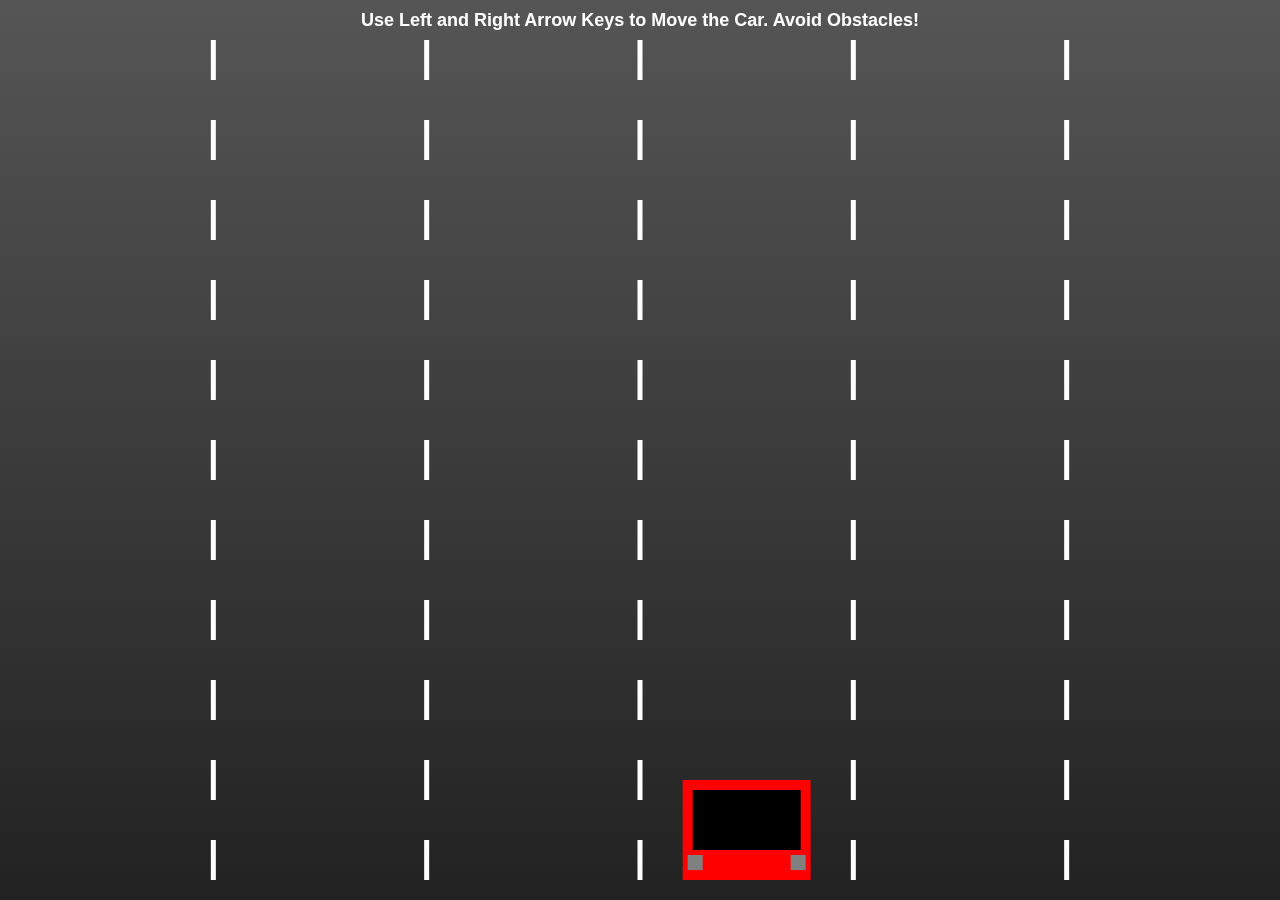
<file: game.html>
<!DOCTYPE html>
<html lang="en">
<head>
    <meta charset="UTF-8">
    <meta name="viewport" content="width=device-width, initial-scale=1.0">
    <title>Car Dodge Game</title>
    <style>
        body {
            margin: 0;
            overflow: hidden;
            background-color: #f0f0f0;
            font-family: Arial, sans-serif;
        }
        canvas {
            display: block;
            background: linear-gradient(#555, #222);
        }
        #instructions {
            position: absolute;
            top: 10px;
            left: 50%;
            transform: translateX(-50%);
            color: white;
            font-size: 18px;
            font-weight: bold;
            text-align: center;
        }
        #restart {
            display: none;
            position: absolute;
            top: 50%;
            left: 50%;
            transform: translate(-50%, -50%);
            background: white;
            padding: 20px 40px;
            font-size: 20px;
            font-weight: bold;
            color: black;
            cursor: pointer;
            border: none;
            border-radius: 10px;
        }
    </style>
</head>
<body>
<div id="instructions">Use Left and Right Arrow Keys to Move the Car. Avoid Obstacles!</div>
<button id="restart">Restart Game</button>
<canvas id="gameCanvas"></canvas>
<script>
    const canvas = document.getElementById("gameCanvas");
    const ctx = canvas.getContext("2d");
    const restartBtn = document.getElementById("restart");

    canvas.width = window.innerWidth;
    canvas.height = window.innerHeight;

    const laneCount = 6;
    const laneWidth = canvas.width / laneCount;
    const carWidth = laneWidth * 0.6;
    const carHeight = 100;
    let carX = Math.floor(laneCount / 2) * laneWidth + laneWidth / 2 - carWidth / 2;
    const carY = canvas.height - carHeight - 20;
    let carSpeed = laneWidth;

    let obstacles = [];
    const obstacleWidth = laneWidth * 0.6;
    const obstacleHeight = 100;
    let obstacleSpeed = 5;
    let backgroundOffset = 0;
    let score = 0;
    let gameOver = false;

    document.addEventListener("keydown", (e) => {
        if (e.key === "ArrowLeft" && carX > laneWidth / 2) carX -= carSpeed;
        if (e.key === "ArrowRight" && carX < canvas.width - laneWidth / 2 - carWidth) carX += carSpeed;
    });

    function createObstacle() {
        const laneIndex = Math.floor(Math.random() * laneCount);
        const x = laneIndex * laneWidth + laneWidth / 2 - obstacleWidth / 2;
        obstacles.push({ x, y: -obstacleHeight });
    }

    function drawRoadLines() {
        ctx.strokeStyle = "white";
        ctx.lineWidth = 5;
        ctx.setLineDash([40, 40]);
        for (let i = 1; i < laneCount; i++) {
            const laneX = i * laneWidth;
            ctx.beginPath();
            ctx.moveTo(laneX, -canvas.height + backgroundOffset);
            ctx.lineTo(laneX, canvas.height + backgroundOffset);
            ctx.stroke();
        }
    }

    function drawCar(x, y, color) {
        ctx.fillStyle = color;
        ctx.fillRect(x, y, carWidth, carHeight);
        ctx.fillStyle = "black";
        ctx.fillRect(x + 10, y + 10, carWidth - 20, carHeight - 40); // Body detail
        ctx.fillStyle = "gray";
        ctx.fillRect(x + 5, y + 75, 15, 15); // Left wheel
        ctx.fillRect(x + carWidth - 20, y + 75, 15, 15); // Right wheel
    }

    function update() {
        if (gameOver) return;

        backgroundOffset += obstacleSpeed;
        if (backgroundOffset >= canvas.height) backgroundOffset = 0;

        ctx.clearRect(0, 0, canvas.width, canvas.height);
        drawRoadLines();

        drawCar(carX, carY, "red");

        obstacles.forEach((obstacle, index) => {
            obstacle.y += obstacleSpeed;
            drawCar(obstacle.x, obstacle.y, "blue");

            if (
                carX < obstacle.x + obstacleWidth &&
                carX + carWidth > obstacle.x &&
                carY < obstacle.y + obstacleHeight &&
                carY + carHeight > obstacle.y
            ) {
                gameOver = true;
                restartBtn.style.display = "block";
                alert(`Game Over! Score: ${score}`);
            }

            if (obstacle.y > canvas.height) {
                obstacles.splice(index, 1);
                score++;
                if (score % 5 === 0) obstacleSpeed += 1;
            }
        });

        if (!gameOver) requestAnimationFrame(update);
    }

    setInterval(createObstacle, 1000);
    update();

    restartBtn.addEventListener("click", () => {
        gameOver = false;
        carX = Math.floor(laneCount / 2) * laneWidth + laneWidth / 2 - carWidth / 2;
        obstacles = [];
        score = 0;
        obstacleSpeed = 5;
        restartBtn.style.display = "none";
        update();
    });
</script>
</body>
</html>
</file>
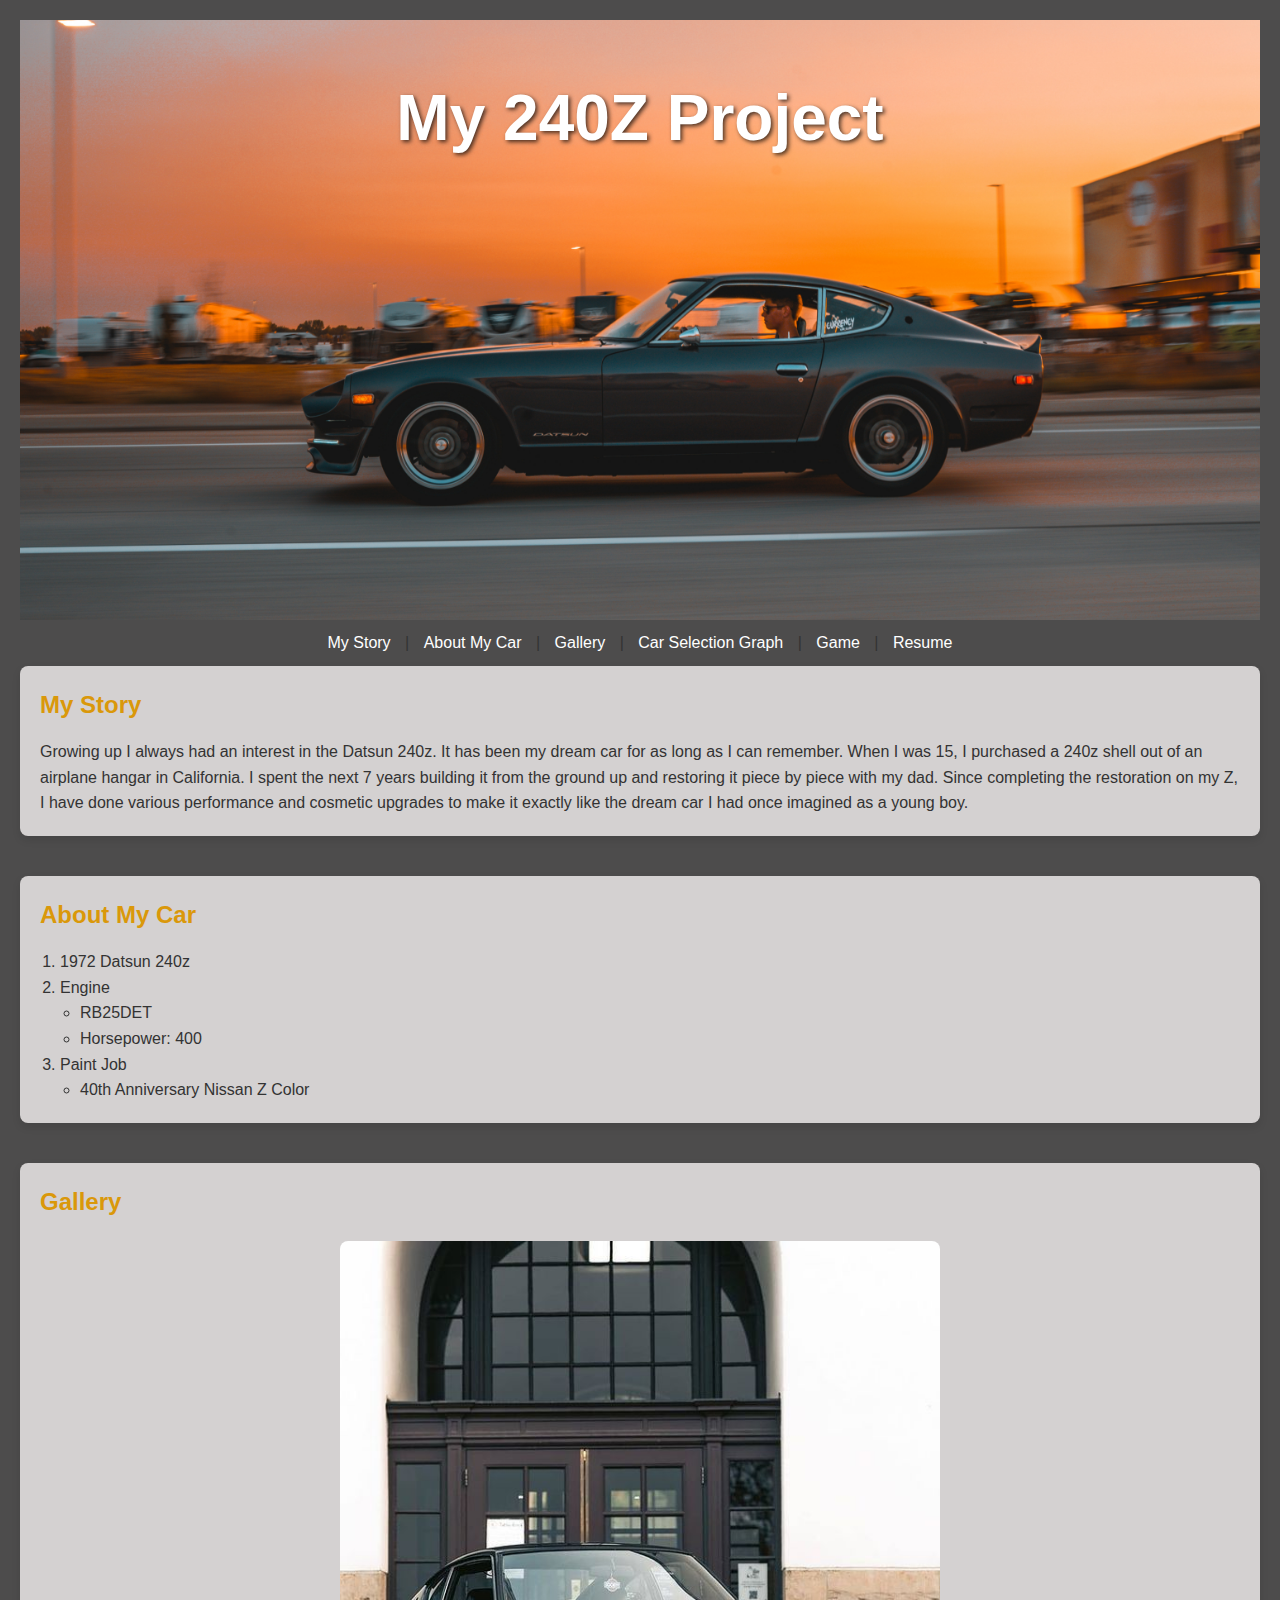
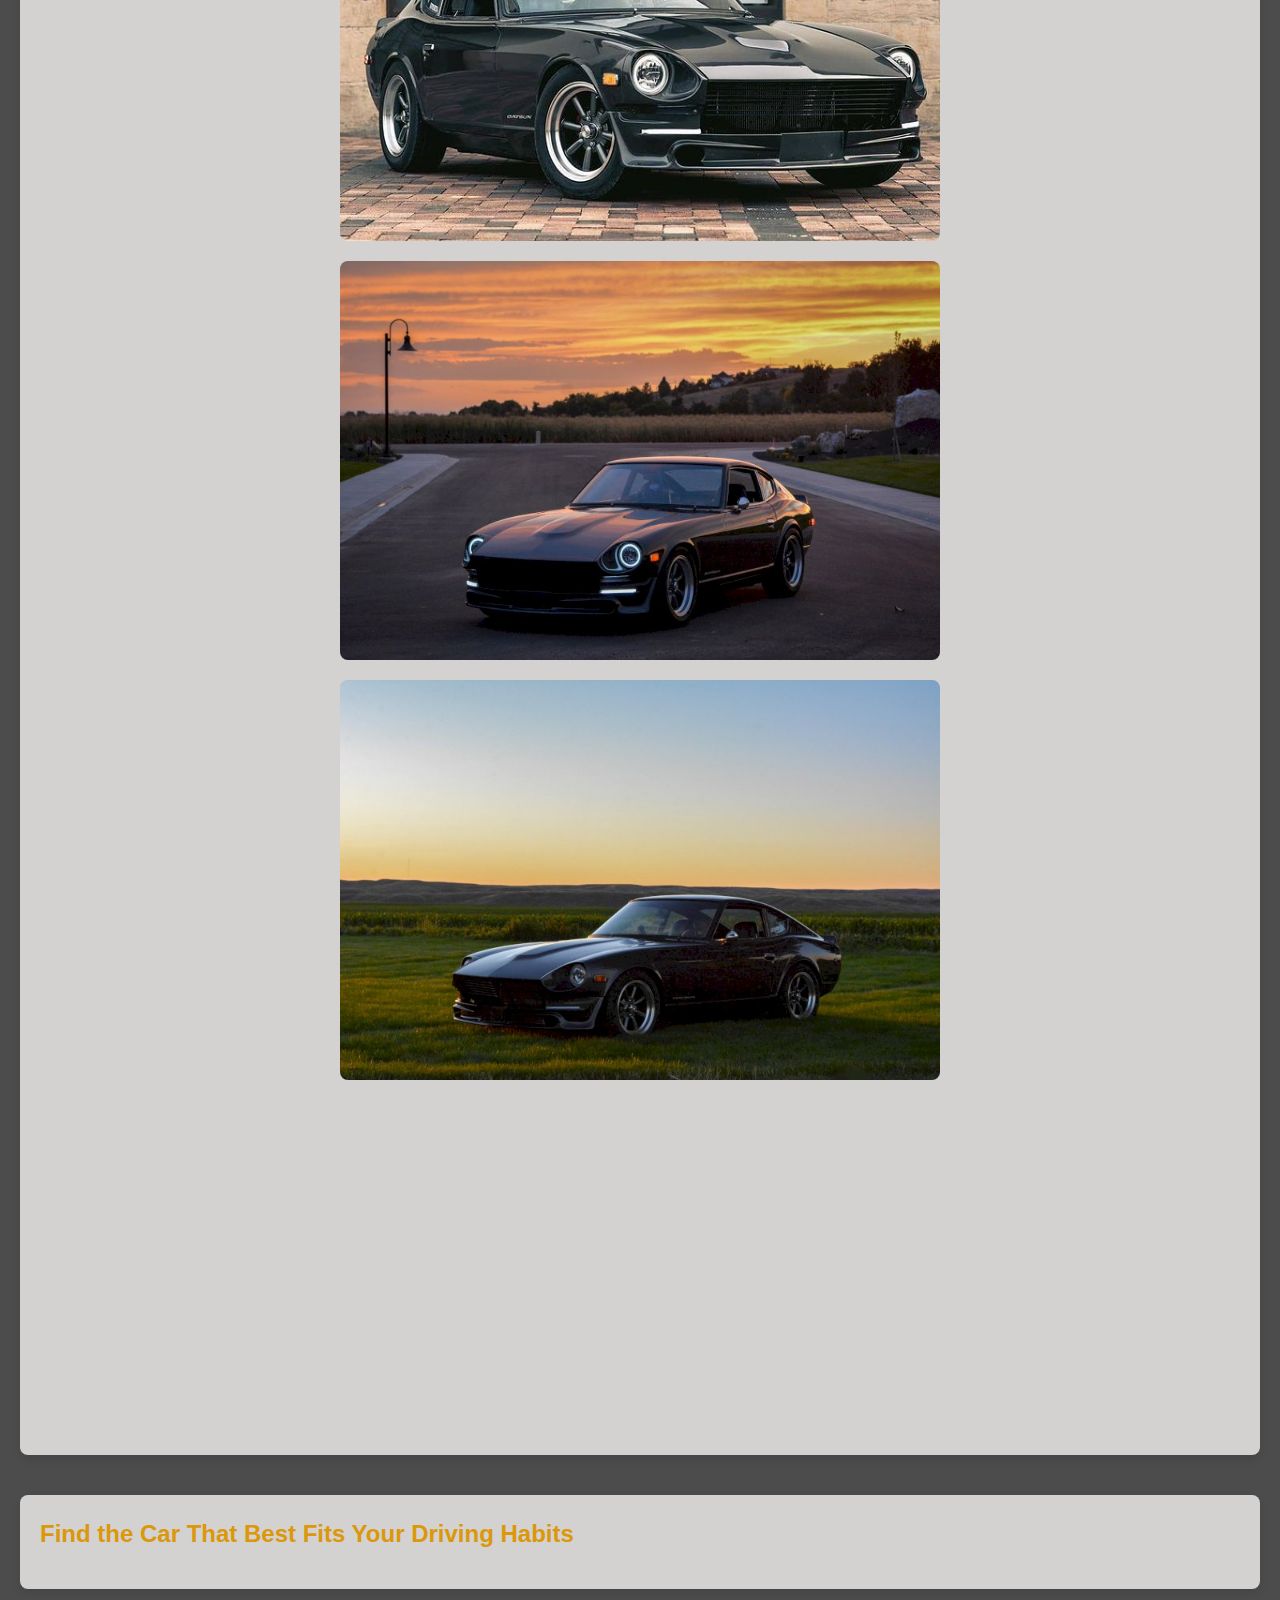
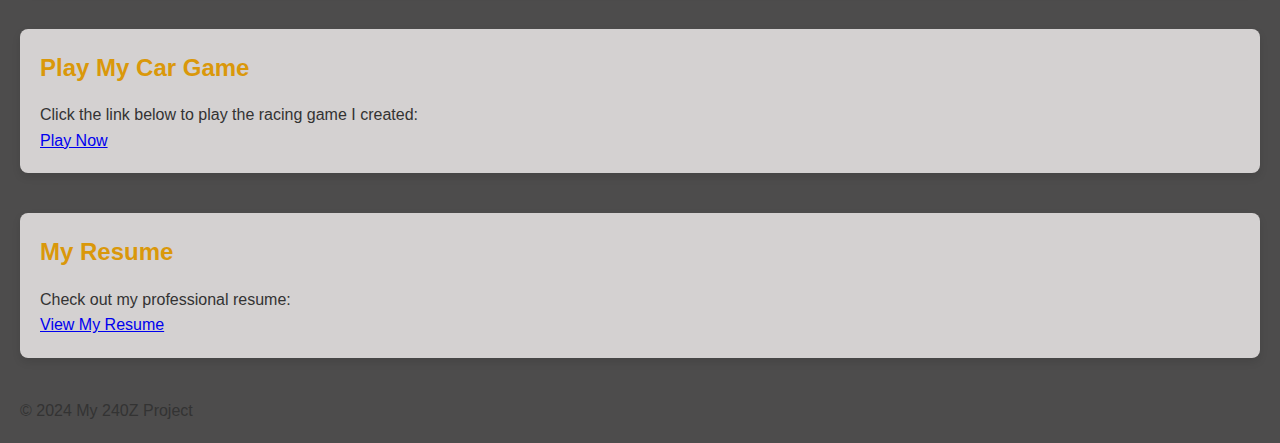
<file: scratchpage.html>
<!DOCTYPE html>
<html lang="en">
<head>
    <meta charset="UTF-8">
    <meta name="viewport" content="width=device-width, initial-scale=1.0">
    <title>My 240Z Passion Project</title>
    <link rel="stylesheet" href="style.css">
</head>
<body>
    <header>
        <div class="title-background">
            <h1>My 240Z Project</h1>
        </div>
        <nav>
            <a href="#MyStory">My Story</a> | 
            <a href="#features">About My Car</a> | 
            <a href="#gallery">Gallery</a> |
            <a href="#find-car">Car Selection Graph</a> |
            <a href="#game">Game</a> |
            <a href="#resume">Resume</a>
        </nav>
    </header>
    
    <main>
        <section id="MyStory">
            <h2>My Story</h2>
            <p>Growing up I always had an interest in the Datsun 240z. It has been my dream car for as long as I can remember. When I was 15, I purchased a 240z shell out of an airplane hangar in California. I spent the next 7 years building it from the ground up and restoring it piece by piece with my dad. Since completing the restoration on my Z, I have done various performance and cosmetic upgrades to make it exactly like the dream car I had once imagined as a young boy.</p>
        </section>

        <section id="features">
            <h2>About My Car</h2>
            <ol>
                <li>1972 Datsun 240z</li>
                <li>Engine
                    <ul>
                        <li>RB25DET</li>
                        <li>Horsepower: 400</li>
                    </ul>
                </li>
                <li>Paint Job
                    <ul>
                        <li>40th Anniversary Nissan Z Color</li>
                    </ul>
                </li>
            </ol>
        </section>

        <section id="gallery">
            <h2>Gallery</h2>
            <img src="Pics/car1.jpg" alt="Datsun 240Z in front of building" style="width:100%; max-width:600px;">
            <img src="Pics/car2.jpg" alt="Datsun 240Z on road backed by sunset" style="width:100%; max-width:600px;">
            <img src="Pics/car3.jpg" alt="Datsun 240Z on grass" style="width:100%; max-width:600px;">
            <iframe width="560" height="315" src="https://www.youtube.com/embed/o9qJ29GcZOY?si=u4GJkPnrz6Rp2p0k" title="YouTube video player" frameborder="0" allow="accelerometer; autoplay; clipboard-write; encrypted-media; gyroscope; picture-in-picture; web-share" referrerpolicy="strict-origin-when-cross-origin" allowfullscreen></iframe>
        </section>

        <section id="find-car">
            <h2>Find the Car That Best Fits Your Driving Habits</h2>
            <div class='tableauPlaceholder' id='viz1734568382763' style='position: relative'>
                <noscript>
                    <a href='#'>
                        <img alt='Vehicle Fuel Efficiency ' src='https:&#47;&#47;public.tableau.com&#47;static&#47;images&#47;Sh&#47;Should-I-buy-the-hummer-or-the-prius_10_0&#47;FuelEfficiencyComparision&#47;1_rss.png' style='border: none' />
                    </a>
                </noscript>
                <object class='tableauViz' style='display:none;'>
                    <param name='host_url' value='https%3A%2F%2Fpublic.tableau.com%2F' />
                    <param name='embed_code_version' value='3' />
                    <param name='site_root' value='' />
                    <param name='name' value='Should-I-buy-the-hummer-or-the-prius_10_0&#47;FuelEfficiencyComparision' />
                    <param name='tabs' value='no' />
                    <param name='toolbar' value='yes' />
                    <param name='static_image' value='https:&#47;&#47;public.tableau.com&#47;static&#47;images&#47;Sh&#47;Should-I-buy-the-hummer-or-the-prius_10_0&#47;FuelEfficiencyComparision&#47;1.png' />
                    <param name='animate_transition' value='yes' />
                    <param name='display_static_image' value='yes' />
                    <param name='display_spinner' value='yes' />
                    <param name='display_overlay' value='yes' />
                    <param name='display_count' value='yes' />
                    <param name='language' value='en-US' />
                </object>
            </div>
            <script type='text/javascript'>
                var divElement = document.getElementById('viz1734568382763');
                var vizElement = divElement.getElementsByTagName('object')[0];
                if (divElement.offsetWidth > 800) {
                    vizElement.style.width = '100%';
                    vizElement.style.height = (divElement.offsetWidth * 0.75) + 'px';
                } else if (divElement.offsetWidth > 500) {
                    vizElement.style.width = '100%';
                    vizElement.style.height = (divElement.offsetWidth * 0.75) + 'px';
                } else {
                    vizElement.style.width = '100%';
                    vizElement.style.height = (divElement.offsetWidth * 1.77) + 'px';
                }
                var scriptElement = document.createElement('script');
                scriptElement.src = 'https://public.tableau.com/javascripts/api/viz_v1.js';
                vizElement.parentNode.insertBefore(scriptElement, vizElement);
            </script>
        </section>
        
        <section id="game">
            <h2>Play My Car Game</h2>
            <p>Click the link below to play the racing game I created:</p>
            <a href="game.html" target="_blank">Play Now</a>
        </section>

        <section id="resume">
            <h2>My Resume</h2>
            <p>Check out my professional resume:</p>
            <a href="index.html" target="_blank">View My Resume</a>
        </section>

    </main>

    <footer>
        <p>&copy; 2024 My 240Z Project</p>
    </footer>
</body>
</html>
</file>
<file: style.css>
/* Reset some default styles */
* {
    margin: 0;
    padding: 0;
    box-sizing: border-box;
}

/* Body Styling */
body {
    font-family: Arial, sans-serif;
    background-color: #4d4c4c;
    color: #333; /* Dark gray text */
    line-height: 1.6;
    padding: 20px;
}

/* Navigation Links */
nav a, footer a {
    display: inline-block;
    text-align: center; 
    margin: 0 10px; 
    color: white; 
    text-decoration: none;
    transition: color 0.3s;
}

nav {
    text-align: center;
    padding: 10px 0;
}

nav a:hover, footer a:hover {
    color: #f0a500;
    transition: background-color 0.3s, color 0.3s;
}

/* Header Title Background */
.title-background {
    background-image: url('Pics/Car4.jpg');
    background-size: cover;
    background-position: center;
    background-repeat: no-repeat;
    text-align: center;
    padding: 100px 0;
    min-height: 600px;
    margin: 0;
    color: white;
    text-shadow: 2px 2px 4px rgba(0, 0, 0, 0.7);
}

h1 {
    font-size: 4rem;
    font-weight: bold;
    line-height: 1.2;
    color: white;
    text-shadow: 2px 2px 4px rgba(0, 0, 0, 0.7);
    margin: 0;
    top: -40px;
    position: relative;
}

/* General Section Styling */
main section {
    margin-bottom: 40px;
    padding: 20px;
    background: rgb(212, 209, 209);
    border-radius: 8px;
    box-shadow: 0 4px 8px rgba(0, 0, 0, 0.1);
}

h2 {
    font-family: Arial, Helvetica, sans-serif;
    margin-bottom: 15px;
    color: #da980a;
}

/* Styling for Divs */
.story-container {
    background-color: #f5f5f5;
    color: #333; /* Dark gray text */
    padding: 15px;
    border-radius: 8px;
    box-shadow: 0 4px 6px rgba(0, 0, 0, 0.1);
}

.features-container {
    background-color: #eaeaea;
    color: #333; /* Dark gray text */
    padding: 15px;
    border: 1px solid #ccc;
    border-radius: 8px;
}

.gallery-container {
    background-color: #f0f0f0;
    color: #333; /* Dark gray text */
    padding: 20px;
    border-radius: 8px;
    text-align: center;
}

/* General List Styling */
ol, ul {
    margin: 0; 
    padding-left: 20px; 
}

/* Specific to "About My Car" Section */
#features {
    text-align: left;
}

/* Image Styling */
img {
    width: 100%;
    max-width: 600px;
    display: block;
    margin: 20px auto;
    border-radius: 8px;
}

/* Video and Tableau Embeds */
iframe {
    display: block;
    margin: 20px auto;
    b
</file>
